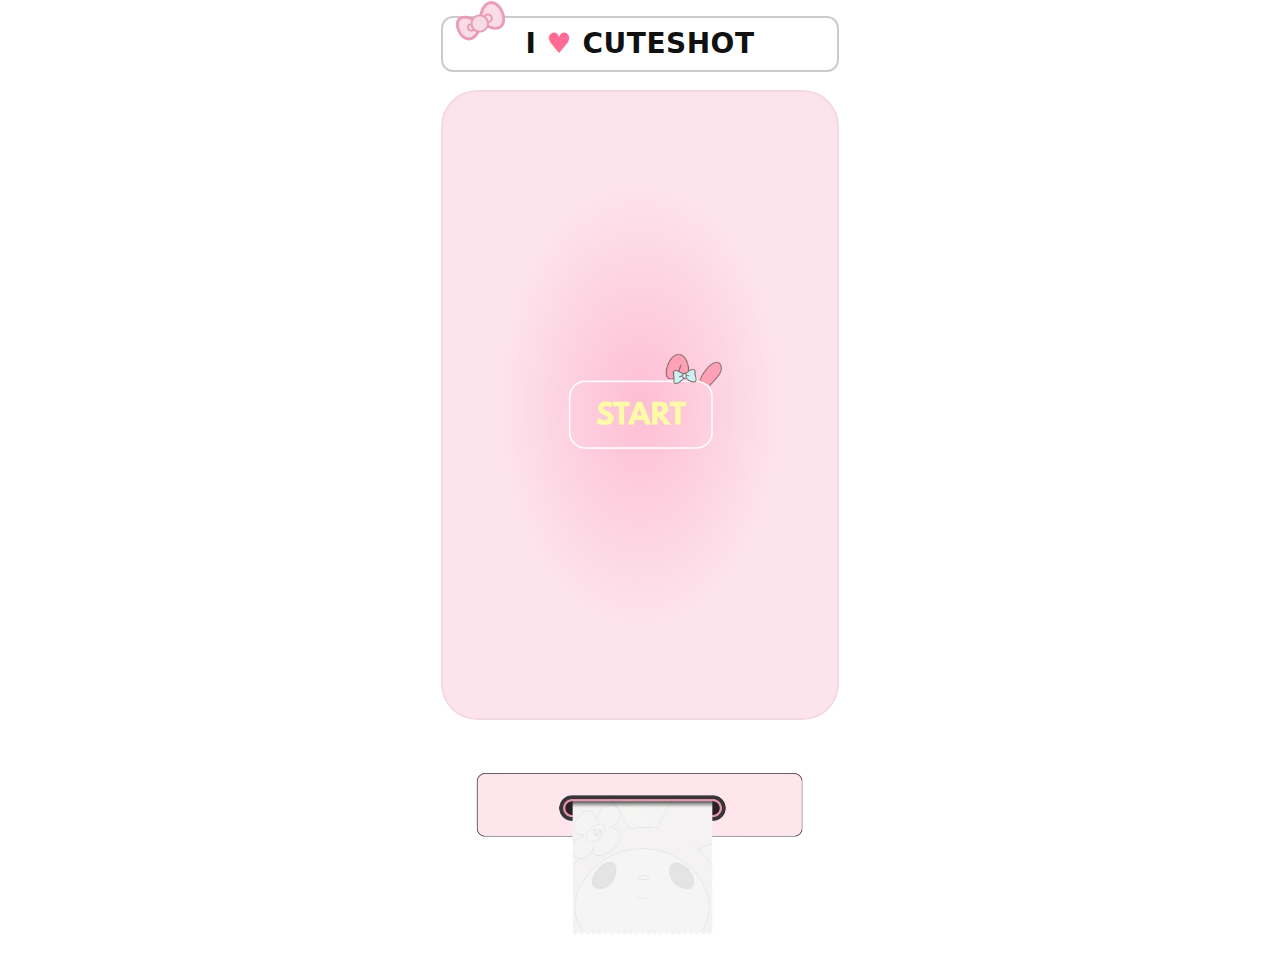
<file: index.html>
<!doctype html>
<html lang="th">
<head>
  <meta charset="utf-8" />
  <meta name="viewport" content="width=device-width,initial-scale=1" />
  <title>I LUV Photoboot</title>
  <link rel="stylesheet" href="home.css" />
</head>
<body>
  <main class="phone">
    <!-- Header -->
    <header class="topbar" role="banner">
      <img class="topbar__bow" src="Mymelodyypic/bowpink.png" alt="" aria-hidden="true">
      <div class="topbar__title">I <span class="heart">♥︎</span> CUTESHOT</div>
    </header>

    <!-- พื้นที่ถ่ายรูป -->
    <section class="panel" role="region" aria-label="camera stage">
      <div class="index-container">
        <button id="index-start-button" type="button">
          <img src="Mymelodyypic/start.png" alt="Start" />
        </button>
      </div>
    </section>

    <!-- เครื่องพิมพ์ -->
    <section class="printer" aria-label="printer">
      <img class="printer__paper" src="Mymelodyypic/print.png" alt="printed ticket">
    </section>
  </main>

  <script>
    document.getElementById("index-start-button").addEventListener("click", function () {
      window.location.href = "menu.html";
    });
  </script>
</body>
</html>
</file>
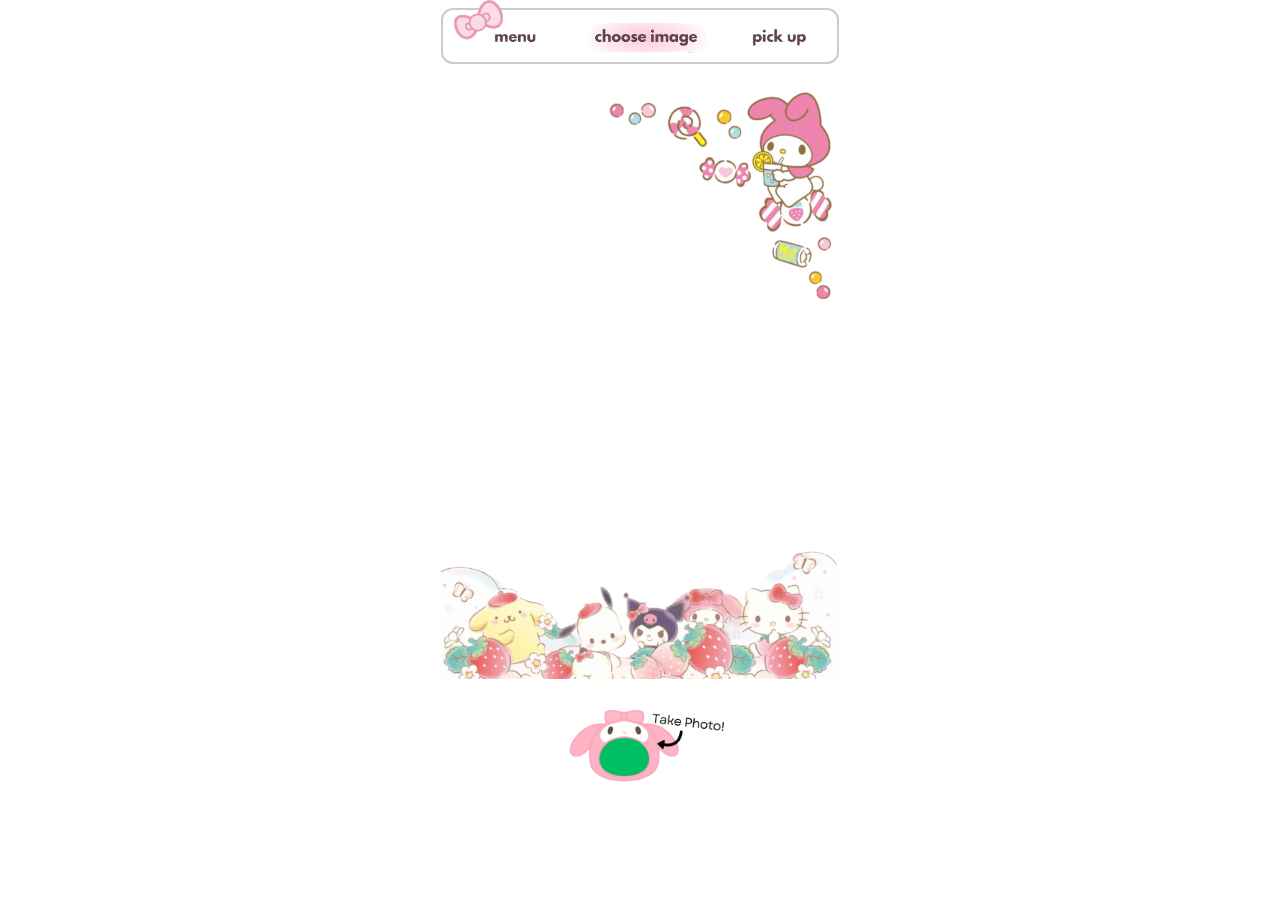
<file: camera.html>
<!DOCTYPE html>
<html lang="en">
<head>
  <meta charset="UTF-8" />
  <meta name="viewport" content="width=device-width, initial-scale=1.0" />
  <title>camera</title>
  <link rel="stylesheet" href="camera.css" />
</head>

<body>
  <div class="phone">

    <!-- ครอบโบว์ + header PNG ไว้ด้วยกัน -->
    <div class="header-wrapper">
      <!-- โบว์ -->
      <img src="Mymelodyypic/bowpink.png" alt="Bow" class="topbar__bow" />
      <!-- แถบหัว PNG -->
      <img src="Mymelodyypic/chooseimage.png" alt="Menu" class="header-img" />
    </div>

  <div class="photobooth-container" id="booth">
    <div class="bubble-container"></div>
    <div class="countdown-timer">3</div>
    <canvas id="finalCanvas" width="639" height="959" style="display:none;"></canvas>


    <!-- live camera -->
    <video id="liveVideo" autoplay playsinline muted></video>

    <!-- กรอบ PNG 4 ช่อง -->
    <img class="frame-overlay" src="Mymelodyypic/Framecamera.png" alt="frame overlay" />
  </div>

  <div class="controls">
  <button id="takePhoto">
    <img src="Mymelodyypic/buttontake.png" alt="Capture" class="capture-img">
  </button>
  <button id="readyButton" disabled style="display: none;">Ready</button>
</div>
  <script src="camera.js"></script>


</body>
</html>
</file>
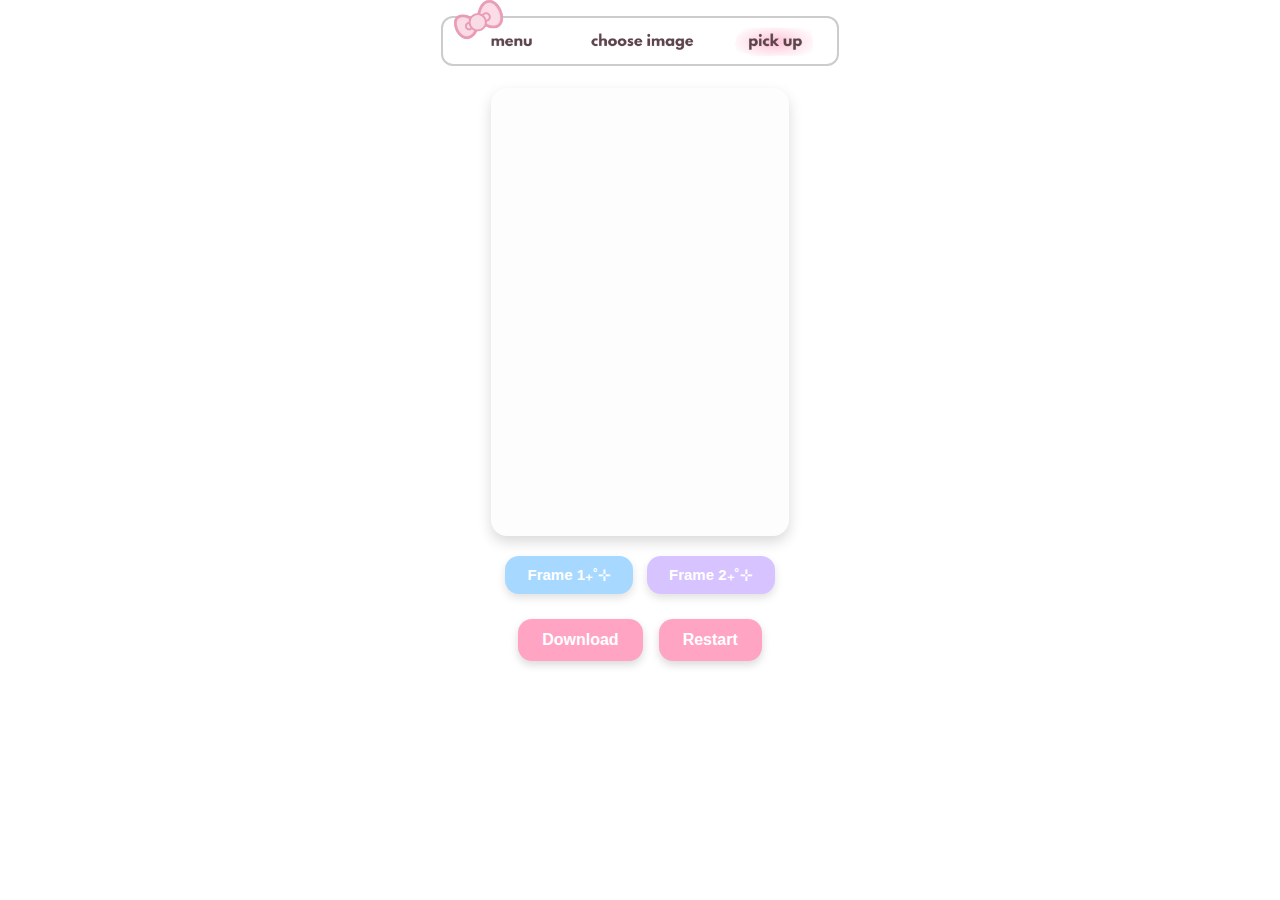
<file: finaltake.html>
<!DOCTYPE html>
<html lang="en">
<head>
  <meta charset="UTF-8" />
  <meta name="viewport" content="width=device-width, initial-scale=1.0">
  <title>Final Photo</title>
  <link rel="stylesheet" href="finaltake.css">
</head>
<body>
  <div class="phone">

    <!-- Header -->
    <div class="header-wrapper">
      <img src="Mymelodyypic/bowpink.png" alt="Bow" class="topbar__bow" />
      <img src="Mymelodyypic/pickup4.png" alt="Menu" class="header-img" />
    </div>

    <!-- Final Canvas -->
    <div class="final-wrapper">
      <canvas id="finalCanvas" width="639" height="959"></canvas>
    </div>

    <!-- ปุ่มเลือกกรอบ -->
    <div class="frame-button-container">
      <button id="frame1Btn" class="frame-btn frame-blue">Frame 1₊˚⊹</button>
      <button id="frame2Btn" class="frame-btn frame-purple">Frame 2₊˚⊹</button>
    </div>

    <!-- ปุ่ม Download / Restart -->
    <div class="button-container">
      <button id="downloadBtn" class="pink-btn">Download</button>
      <button id="homeBtn" class="pink-btn">Restart</button>
    </div>

  </div>

  <script src="finaltake.js"></script>
</body>
</html>
</file>
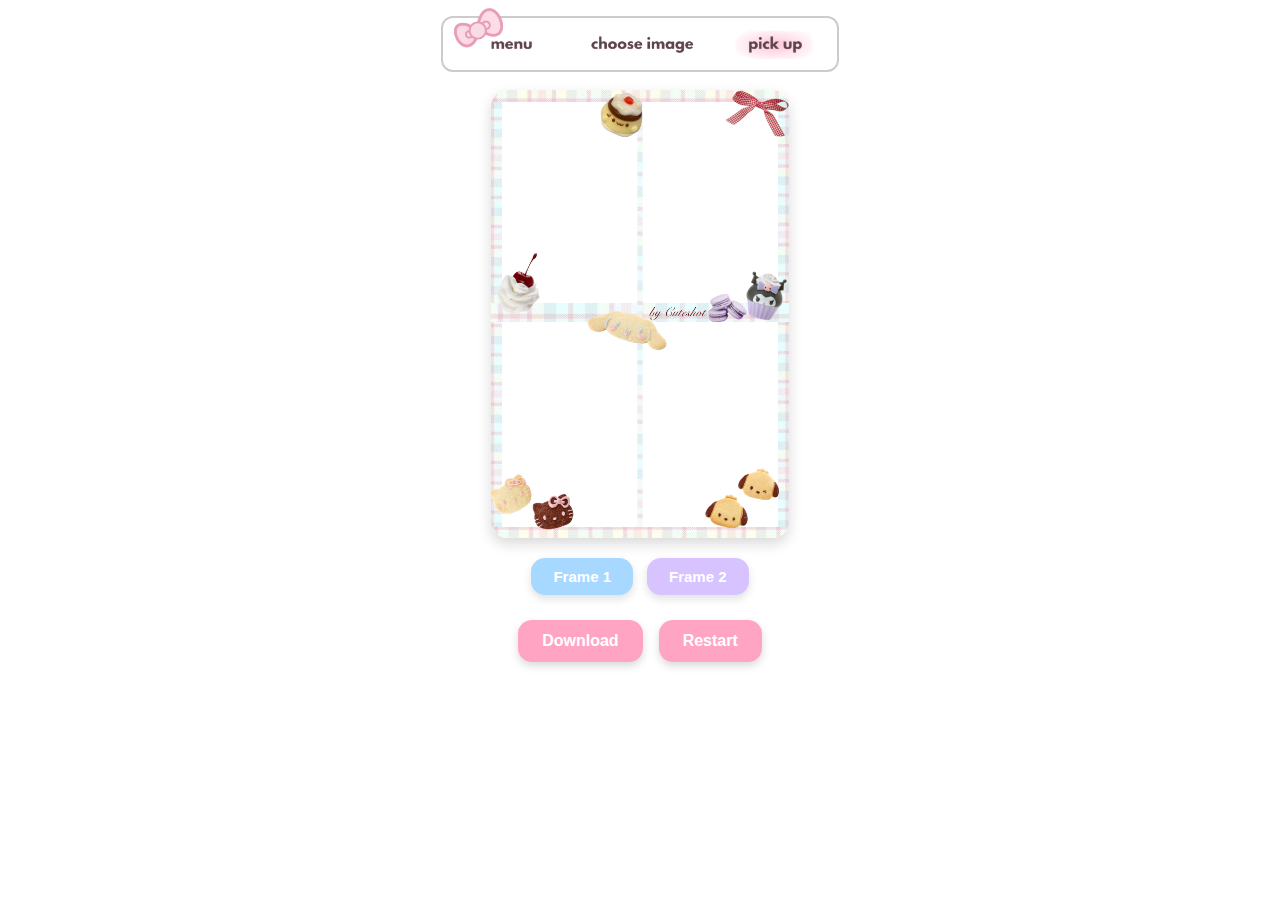
<file: finalup.html>
<!DOCTYPE html>
<html lang="en">
<head>
  <meta charset="UTF-8" />
  <meta name="viewport" content="width=device-width, initial-scale=1.0">
  <title>Final Photo</title>
  <link rel="stylesheet" href="finalup.css">
</head>
<body>
  <div class="phone">

    <!-- Header -->
    <div class="header-wrapper">
      <img src="Mymelodyypic/bowpink.png" alt="Bow" class="topbar__bow" />
      <img src="Mymelodyypic/pickup4.png" alt="Menu" class="header-img" />
    </div>

    <!-- Final Canvas -->
    <div class="final-wrapper">
      <canvas id="finalCanvas" width="639" height="959"></canvas>
    </div>

     <!-- ปุ่มเฟรม --> 
    <div class="frame-button-container">
      <button id="frame1Btn" class="frame-btn frame-blue">Frame 1</button>
      <button id="frame2Btn" class="frame-btn frame-purple">Frame 2</button>
    </div>

    <!-- ปุ่มสีชมพู -->
    <div class="button-container">
      <button id="downloadBtn" class="pink-btn">Download</button>
      <button id="homeBtn" class="pink-btn">Restart</button>
    </div>

  </div>

  <script src="finalup.js"></script>
</body>
</html>
</file>
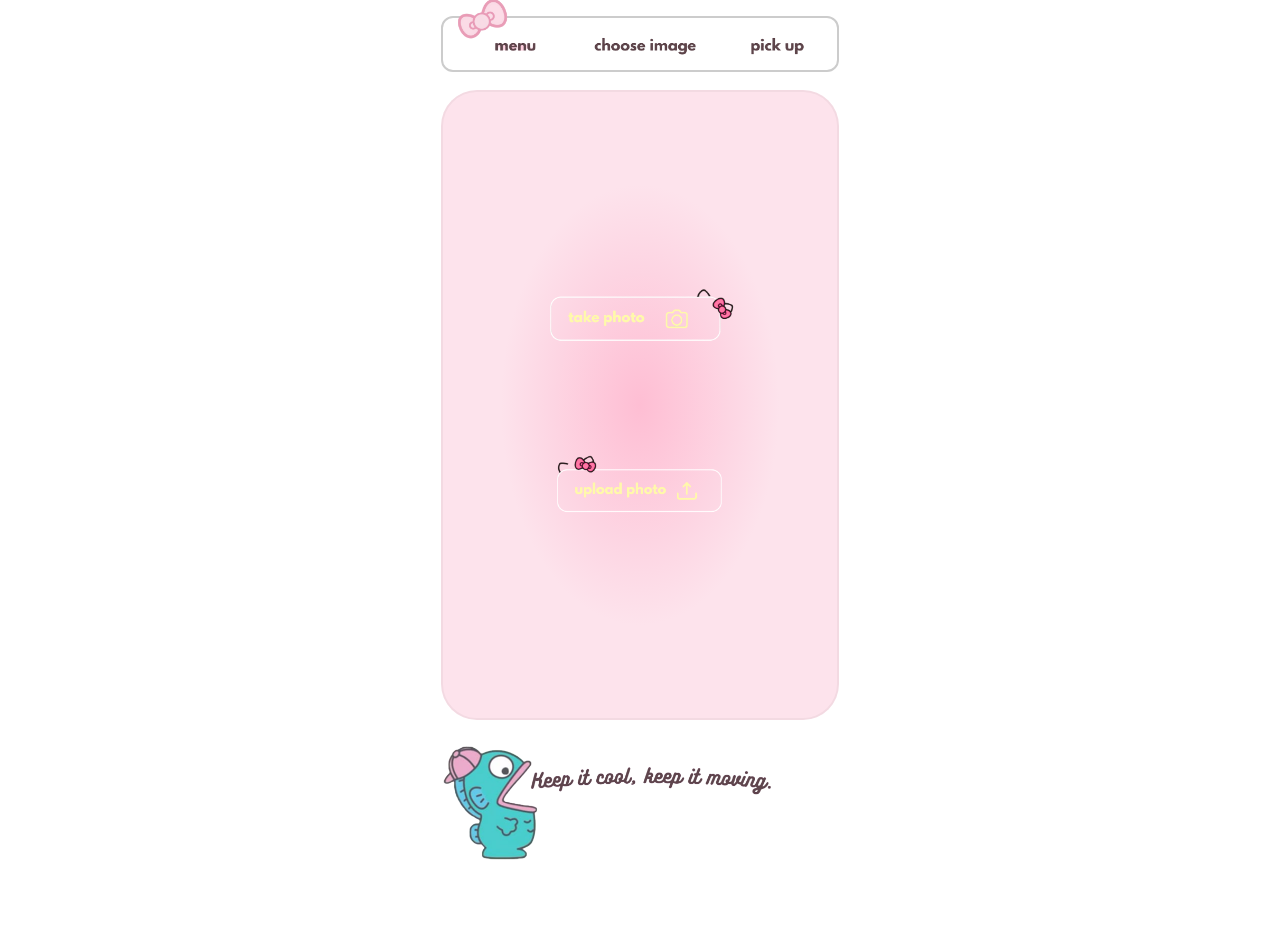
<file: menu.html>
<!DOCTYPE html>
<html lang="en">
<head>
  <meta charset="UTF-8" />
  <meta name="viewport" content="width=device-width, initial-scale=1.0" />
  <title>Menu Page</title>
  <link rel="stylesheet" href="menu.css" />
</head>
<body>
  <div class="phone">
    <img src="Mymelodyypic/bowpink.png" alt="Bow" class="topbar__bow" />
    <img src="Mymelodyypic/menu.png" alt="Menu" class="header-img" />

    <div class="panel">
      <div class="menu-container">
        <button id="menu-camera-button">
          <img src="Mymelodyypic/takephoto.png" alt="Take Photo" />
        </button>
        <button id="menu-upload-button">
          <img src="Mymelodyypic/uploadphoto.png" alt="Upload Photo" />
          <script>
          document.getElementById("menu-upload-button").addEventListener("click", function () {
        window.location.href = "upload.html";
        });
         </script>
        </button>
      </div>
    </div>


    <img src="Mymelodyypic/cooltext.png" alt="Footer Decoration" class="footer-img" />
  </div>
</body>
</html>
</file>
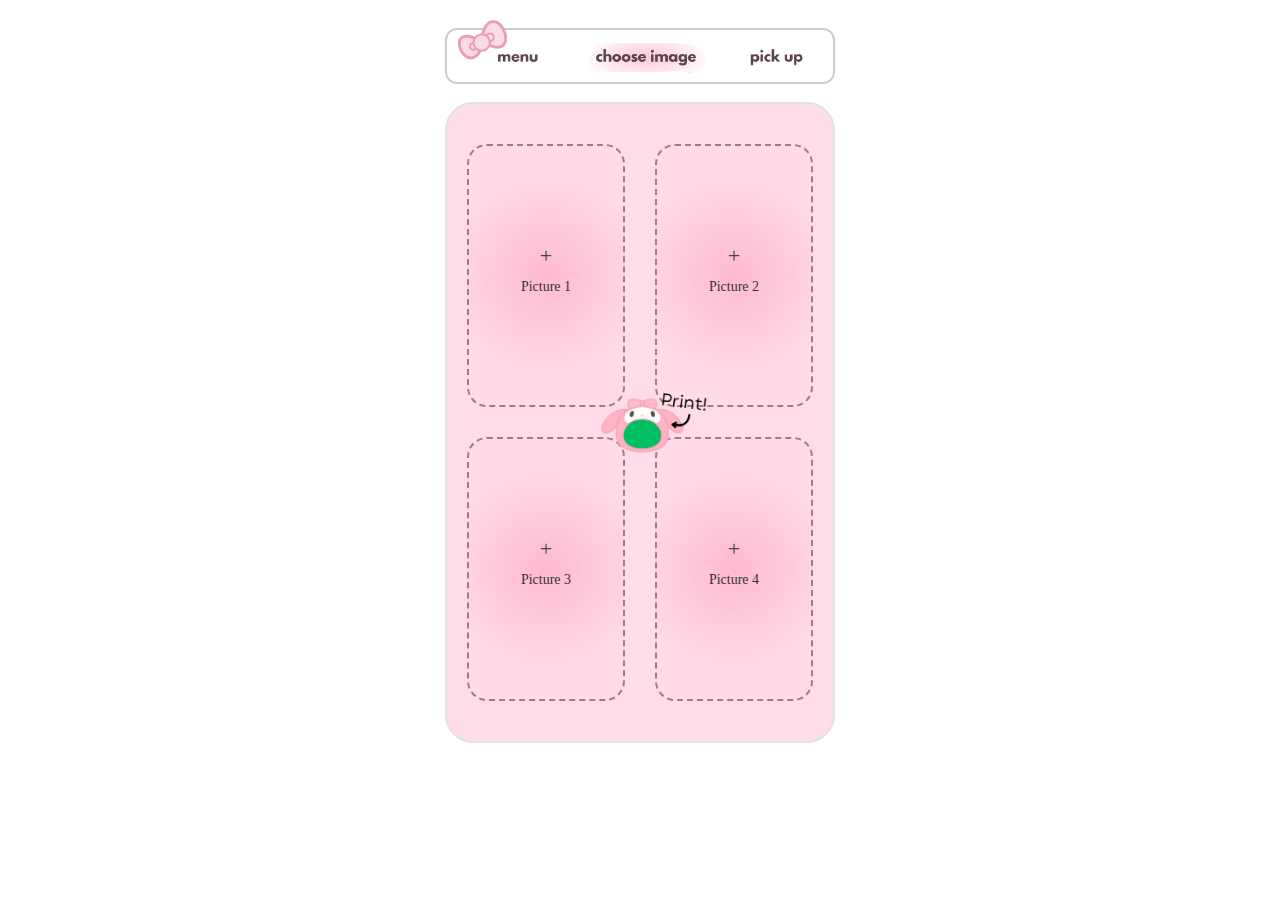
<file: upload.html>
<!doctype html>
<html lang="th">
<head>
  <meta charset="utf-8" />
  <meta name="viewport" content="width=device-width, initial-scale=1" />
  <title>Choose Image</title>

  <!-- ใช้ไฟล์ CSS เดิมของน้อง -->
  <link rel="stylesheet" href="upload.css" />
</head>
<body>

  <div class="phone">

    <!-- ครอบโบว์ + header PNG ไว้ด้วยกัน -->
    <div class="header-wrapper">
      <!-- โบว์ -->
      <img src="Mymelodyypic/bowpink.png" alt="Bow" class="topbar__bow" />
      <!-- แถบหัว PNG -->
      <img src="Mymelodyypic/chooseimage.png" alt="Menu" class="header-img" />
    </div>

    <!-- กรอบใหญ่กลาง -->
    <div class="frame">
      <div class="choose-wrapper">
        <div class="grid">

          <div class="slot" data-id="1">
            <span class="plus">+</span>
            <p>Picture 1</p>
            <img class="preview" id="img1" />
          </div>

          <div class="slot" data-id="2">
            <span class="plus">+</span>
            <p>Picture 2</p>
            <img class="preview" id="img2" />
          </div>

          <div class="slot" data-id="3">
            <span class="plus">+</span>
            <p>Picture 3</p>
            <img class="preview" id="img3" />
          </div>

          <div class="slot" data-id="4">
            <span class="plus">+</span>
            <p>Picture 4</p>
            <img class="preview" id="img4" />
          </div>

        </div>
      </div>
<div class="takephoto-wrapper" id="printBtn">
        <img src="Mymelodyypic/buttongreen.png"
             class="takephoto-icon"
             alt="Print button" />
             </div>
      
    </div>

  </div>

  <!-- input สำหรับเลือกไฟล์ (ซ่อนไว้) -->
  <input type="file" accept="image/*" id="filePicker" hidden />

  <!-- สคริปต์เลือกภาพ + เซฟลง localStorage + ไปหน้า final -->
  <script>
    const filePicker = document.getElementById("filePicker");
    let currentSlot = null;

    // คลิกที่กรอบแต่ละช่อง → เปิดเลือกไฟล์
    document.querySelectorAll(".slot").forEach(slot => {
      slot.addEventListener("click", () => {
        currentSlot = slot.dataset.id;      // "1".."4"
        filePicker.value = "";              // กันบั๊ก change ไม่ทำงาน
        filePicker.click();
      });
    });

    // เมื่อเลือกไฟล์ได้แล้ว
    filePicker.addEventListener("change", () => {
      const file = filePicker.files[0];
      if (!file || !currentSlot) return;

      const reader = new FileReader();
      reader.onload = e => {
        const dataUrl = e.target.result;

        // แสดงพรีวิวในช่อง
        const img = document.getElementById("img" + currentSlot);
        img.src = dataUrl;
        img.style.display = "block";

        // เก็บลง localStorage ให้หน้า final ใช้
        localStorage.setItem("pic" + currentSlot, dataUrl);
        console.log("saved: pic" + currentSlot);
      };
      reader.readAsDataURL(file);
    });

    // ปุ่ม Print → ไปหน้า final.html
    const printBtn = document.getElementById("printBtn");
    printBtn.addEventListener("click", () => {
      window.location.href = "finalup.html";
    });
  </script>

</body></html></html>
</file>
<file: home.css>
:root {
  --pink-100:#ffe5ef; --pink-200:#ffd6e6; --pink-300:#ffbfd4;
  --pink-400:#ffa5c3; --panel:#fde3ec; --ink:#111;
}
*{ box-sizing:border-box }
html,body{ height:100% }
body{
  margin:0; background:#fff;
  font-family: ui-sans-serif, system-ui, -apple-system, "Segoe UI", Roboto, Arial;
  display:flex; justify-content:center;
}

/* กรอบมือถือแนวตั้ง */
.phone{
  width:min(430px, 100%);     /* ✅ ยืดหยุ่นกับจอเล็ก */
  min-height:100dvh;
  padding:16px 16px 32px;
  position:relative;
}

/* แถบบน */
.topbar{
  height:56px; border:2px solid #ccc; border-radius:12px;
  display:flex; align-items:center; justify-content:center; position:relative;
}
.topbar__bow{ position:absolute; left:10px; top:10%; transform:translateY(-50%); width:55px; height:auto; }
.topbar__title{ font-weight:900; letter-spacing:.5px; color:var(--ink); font-size:28px; line-height:1; }
.topbar__title .heart{ color:#ff6b93; }

/* พาเนลหลัก */
.panel{
  margin-top:18px; background:var(--panel); border-radius:36px;
  min-height:70vh; position:relative; overflow:hidden;
  box-shadow: inset 0 0 0 2px rgba(0,0,0,.04);
  display:flex; align-items:center; justify-content:center;   /* ✅ กึ่งกลาง */
}
.panel::before{
  content:""; position:absolute; inset:0;
  background:radial-gradient(closest-side, var(--pink-400), transparent 70%);
  opacity:.6;
  z-index:0;                 /* ✅ อยู่ใต้คอนเทนต์ */
  pointer-events:none;       /* ✅ ไม่บังการคลิก */
}

.index-container{
  position:relative;         /* ✅ จาก absolute -> relative */
  width:100%;
  display:flex; align-items:center; justify-content:center;
  z-index:1;                 /* ✅ เหนือ ::before */
}
button{ background:none; border:none; padding:0; cursor:pointer; }
#index-start-button{ z-index:2; }     /* ✅ ดันปุ่มให้บนสุด */
#index-start-button img{ width:200px; height:auto; transition:.2s; }
#index-start-button img:hover{ transform:scale(1.05); }

/* เครื่องพิมพ์ */
.printer__paper{
  position:absolute; width:77%; height:auto; bottom:-77px; left:50%;
  transform:translateX(-50%); z-index:1;
}

@media (max-width:360px){
  .topbar__title{ font-size:24px; }
  #index-start-button img{ width:160px; }
}

img[aria-hidden="true"]{ pointer-events:none; }
</file>
<file: menu.css>
:root {
  --pink-100:#ffe5ef;
  --pink-200:#ffd6e6;
  --pink-300:#ffbfd4;
  --pink-400:#ffa5c3;
  --panel:#fde3ec;
  --ink:#111;
}
*{ box-sizing:border-box }
html,body{ height:100% }
body{
  margin:0;
  background:#fff;
  font-family: ui-sans-serif, system-ui, -apple-system, "Segoe UI", Roboto, Arial;
  display:flex;
  justify-content:center;
}

/* กรอบมือถือแนวตั้ง */
.phone{
  width:min(430px, 100%);
  min-height:100dvh;
  padding:16px 16px 32px; /* ✅ ใช้ padding เหมือนหน้า CUTESHOT */
  position:relative;
}


.header-img {
  width: 100%;
  height: 56px;               /* เท่ากับ topbar เดิม */
  object-fit: cover;          /* ✅ ขยายเต็มกรอบ */
  border-radius: 12px;        /* มุมโค้งเท่ากับ topbar */
  border: 2px solid #ccc;     /* เส้นขอบเทา */
  display: block;
  margin-bottom: 18px;        /* ระยะห่างจาก panel ด้านล่าง */
  overflow: hidden;           /* ✅ ตัดส่วนที่เกินกรอบ */
}

/* พาเนลหลัก */
.panel{
  margin-top:0;
  background:var(--panel);
  border-radius:36px;
  min-height:70vh;
  position:relative;
  overflow:hidden;
  box-shadow: inset 0 0 0 2px rgba(0,0,0,.04);
  display:flex;
  align-items:center;
  justify-content:center;
}
.panel::before{
  content:"";
  position:absolute;
  inset:0;
  background:radial-gradient(closest-side, var(--pink-400), transparent 70%);
  opacity:.6;
  z-index:0;
  pointer-events:none;
}

/* ปุ่ม */
.menu-container{
  position:relative;
  display:flex;
  flex-direction:column;
  align-items:center;
  gap:20px;
  z-index:1;
}
button{ background:none; border:none; padding:0; cursor:pointer; }
.menu-container img{
  width:200px;
  height:auto;
  transition:.2s;
}
.menu-container img:hover{ transform:scale(1.05); }

/* cooltext.png (รูปตกแต่งล่าง) */
.footer-img{
  width:85%;
  height:auto;
  display:block;
  margin-top:auto;
  margin-bottom:5px;
  transform: translateY(-40px) !important;
}
/* จอเล็ก */
@media (max-width:360px){
  .header-img{ height:48px; }
  .menu-container img{ width:160px; }
}
/* 🔸 เพิ่มโบว์เหมือนหน้า CUTESHOT */
.topbar {
  height: 56px;
  border: 2px solid #ccc;
  border-radius: 12px;
  display: flex;
  align-items: center;
  justify-content: center;
  position: relative; /* ต้องมี เพื่อให้โบว์วางในตำแหน่ง absolute ได้ */
}

/* โบว์ในมุมซ้ายบน */
.topbar__bow {
  position: absolute;
  left: 30px;
  top: 3.5%;
  transform: translateY(-70%);
  width: 55px;
  height: auto;
}

/* ปรับภาพ header ให้โบว์วางทับได้ */
.header-wrapper {
  position: relative; /* ✅ ครอบ header-img และ bow ให้อยู่ในกรอบเดียวกัน */
  display: inline-block;
  width: 100%;
}
</file>
<file: upload.css>
.phone{
  width: 100%;
  max-width: 430px;      
  min-height: 100vh;
  background: transparent;
  padding: 20px;
  border-radius: 40px;
  margin: 0 auto;
}
*,
*::before,
*::after
{
  box-sizing: border-box;
}

.header-wrapper {
  position: relative;
  width: 100%;
}

.header-img {
  width: 100%;
  height: 56px;
  object-fit: cover;
  border-radius: 12px;
  border: 2px solid #ccc;
  display: block;
  margin-bottom: 18px;
  overflow: hidden;
}

.topbar__bow {
  position: absolute;
  left: 10px;
  top: 65%;
  transform: translateY(-90%);
  width: 55px;
  height: auto;
  z-index: 2;
}

/* กรอบใหญ่กลาง */
.frame{
  background: #ffdce9;
  padding: 40px 20px;
  border-radius: 28px;
  border: 2px solid #e2e2e2;
  position: relative;     /* ⭐ เพิ่มบรรทัดนี้ */
  min-height: 600px;
}



/* กลุ่ม 4 ช่อง */
.choose-wrapper{
  width: 100%;
  max-width: 400px;
  margin: 0 auto;
}

.grid{
  display: grid;
  grid-template-columns: 1fr 1fr;
  gap: 30px;
}
.slot{
  width: 100%;
  max-width: 180px;
  aspect-ratio: 3 / 5;
  background: radial-gradient(circle, #ffb9d1, #ffdbe9 70%);
  border: 2px dashed #aa7a7a;
  border-radius: 20px;
  display: flex;
  flex-direction: column;
  justify-content: center;
  align-items: center;
  position: relative;
}

.plus{
  font-size: 22px;
  color: #444;
}

.slot p{
  margin-top: 10px;
  font-size: 14px;
  color: #333;
}

.preview{
  position: absolute;
  inset: 0;
  width: 100%;
  height: 100%;
  object-fit: cover;
  display: none;
  border-radius: 20px;
}

.takephoto-wrapper {
  position: absolute;
  top: 50%;
  left: 55%;
  transform: translate(-50%, -50%) scale(0.7); 
  display: flex;
  align-items: center;
  cursor: pointer;
}

.takephoto-icon{
  width: 200px;
  height: auto;
}

.takephoto-text{
  margin-left: 6px;
  font-size: 16px;
  font-weight: 600;
  color: #333;
  transform: translateY(-10px);
}
</file>
<file: camera.css>
:root {
  --white: #fff;
  --main-text: #1e1e1e;
}

/* reset */
* {
  box-sizing: border-box;
}
html, body {
  height: 100%;
}
body {
  margin: 0;
  font-family: sans-serif;
  display: flex;
  flex-direction: column;
  align-items: center;
  justify-content: center;
  min-height: 100vh;
  padding-top: 1rem;
  padding-bottom: 2rem;
}

/* ---------------- phone layout ---------------- */
.phone {
  width: min(430px, 100%);
  min-height: 100dvh;
  padding: 16px 16px 32px;
  position: relative;
}

/* ---------------- header + bow ---------------- */
.header-wrapper {
  position: relative;
  width: 100%;
}

.header-img {
  width: 100%;
  height: 56px;
  object-fit: cover;
  border-radius: 12px;
  border: 2px solid #ccc;
  display: block;
  margin-bottom: 18px;
  overflow: hidden;
}

.topbar__bow {
  position: absolute;
  left: 10px;
  top: 65%;
  transform: translateY(-90%);
  width: 55px;
  height: auto;
  z-index: 2;
}

/* ---------------- main panel ---------------- */
.panel {
  width: 100%;
}

.photobooth-container {
  position: relative;
  width: 100%;
  aspect-ratio: 639 / 959;      
  overflow: hidden;
}

/* countdown */
.countdown-timer {
  position: absolute;
  top: 1rem;
  left: 50%;
  transform: translateX(-50%);
  z-index: 100;
  display: none;
  align-items: center;
  justify-content: center;
  width: 4.66rem;
  height: 2.8rem;
  padding: 0.85rem;
  border-radius: 0.75rem;
  border: 1.3px solid #1E1E1E;
  background: #FFF;
  color: #1E1E1E;
  text-align: center;
  font-family: Castoro, serif;
  font-size: 1.7rem;
  font-weight: 400;
  line-height: 1;
  pointer-events: none;
}

/* camera feed (เต็มกรอบ) */
#liveVideo {
  position: absolute;
  inset: 0;
  width: 100%;
  height: 100%;
  object-fit: cover;
  transform: scaleX(-1);
  z-index: 1;
  display: none;
}

/* ---------------- 4 ช่อง overlay (เลือกใช้/ไม่ใช้ได้) ---------------- */
/* ถ้าอยากเห็นช่องก่อนถ่าย ใช้ grid นี้
   ถ้าไม่ต้องการ preview ก็ซ่อนด้วย display:none */
.grid-4 {
  position: absolute;
  inset: 10% 9% 23%;  /* ★ ค่าเริ่มต้น—อาจต้องจูนเพิ่มให้ตรงรูของกรอบ */
  display: grid;
  grid-template-columns: repeat(2, 1fr);
  grid-template-rows: repeat(2, 1fr);
  gap: 4%;
  z-index: 2;
  pointer-events: none;
}

.photo-slot {
  background: rgba(255,255,255,0.05); /* มองเห็นบางๆ */
  border-radius: 6px;
}

/* ---------------- frame overlay PNG ---------------- */
.frame-overlay {
  position: absolute;
  inset: 0;
  width: 100%;
  height: 100%;
  object-fit: contain;  
  pointer-events: none;
  z-index: 3;
}

#finalCanvas {
  width: 100%;
  height: 100%;
  display: none;
  #finalCanvas {
    position: absolute;
    inset: 0;
    z-index: 2; 
  }
}
.controls {
  margin-top: 10px;
  display: flex;
  gap: 12px;
  justify-content: center;
}

button {
  padding: 10px 16px;
  font-size: 16px;
  cursor: pointer;
  color: var(--main-text);
  font-family: Castoro, serif;
  font-weight: 400;
  background-color: var(--white);
  border: 1px solid #1e1e1e;
  border-radius: 0.5rem;
  text-align: center;
  transition: transform 0.2s ease-in-out;
}

button:hover {
  transform: scale(1.05);
}

#takePhoto {
  display: inline-flex;
  justify-content: center;
  align-items: center;
  padding: 0;
  border: none;
  background: transparent;
  width: auto;
  height: auto;
  margin-top: -12px;
}

#takePhoto .capture-img {
  display: block;
  width: 15rem;  
  height: auto;
}

/* ---------------- small screens ---------------- */
@media (max-width: 360px) {
  .header-img {
    height: 48px;
  }
}
</file>
<file: finaltake.css>
:root {
  --pink-100:#ffe5ef;
  --pink-200:#ffd6e6;
  --pink-300:#ffbfd4;
  --pink-400:#ffa5c3;
  --pink-500:#ff8fb8;
  --ink:#111;
}

/* reset */
*{
  box-sizing:border-box;
}
html,body{
  height:100%;
}

body{
  margin:0;
  background:#fff;
  font-family: ui-sans-serif, system-ui, -apple-system, "Segoe UI", Roboto, Arial;
  display:flex;
  justify-content:center;
}

/* กรอบมือถือ */
.phone{
  width:min(430px, 100%);
  min-height:100dvh;
  padding:16px 16px 32px;
  position:relative;
}

/* header + โบว์ */
.header-wrapper {
  position: relative;
  width:100%;
}

.header-img {
  width:100%;
  height:50px;
  object-fit:cover;
  border-radius:12px;
  border:2px solid #ccc;
  margin-bottom:18px;
}

.topbar__bow{
  position:absolute;
  left: 10px;
  top:4%;
  transform:translateY(-45%);
  width:55px;
}

/* final image wrapper */
.final-wrapper{
  width:75%;
  max-width:360px;
  aspect-ratio:639 / 959;
  margin:0 auto;
}

#finalCanvas{
  width:100%;
  height:auto;
  display:block;
  border-radius: 16px;
  box-shadow:0 6px 14px rgba(0,0,0,0.15);
  background:#fdfdfd;
}

/* ปุ่ม download / restart */
.button-container{
  margin-top:25px;
  display:flex;
  justify-content:center;
  gap:16px;
}

.pink-btn{
  padding:12px 24px;
  background:var(--pink-400);
  color:white;
  border:none;
  border-radius:14px;
  font-size:16px;
  font-weight:600;
  cursor:pointer;
  box-shadow:0 4px 8px rgba(0,0,0,0.15);
  transition:0.2s;
}

/* hover เด้งเบาๆ */
.pink-btn:hover{
  background:var(--pink-500);
  transform:scale(1.05);
}

/* active เด้งลง */
.pink-btn:active{
  transform:scale(0.93);
}

/* ปุ่มเลือกกรอบ */
.frame-button-container{
  margin-top:20px;
  display:flex;
  justify-content:center;
  gap:14px;
}

/* base ของปุ่มกรอบ */
.frame-btn{
  padding:10px 22px;
  border:none;
  border-radius:14px;
  font-size:15px;
  font-weight:600;
  cursor:pointer;
  box-shadow:0 4px 8px rgba(0,0,0,0.12);
  transition:0.2s;
  color:white;
}

/* 💙 Frame 1 – ฟ้าพาสเทล */
.frame-blue{
  background:#A7D8FF;
}
.frame-blue:hover{
  background:#8FCBFF;
  transform:scale(1.05);
}
.frame-blue:active{
  transform:scale(0.93);
}

/* 💜 Frame 2 – ม่วงพาสเทล */
.frame-purple{
  background:#D6C3FF;
}
.frame-purple:hover{
  background:#C4AEFF;
  transform:scale(1.05);
}
.frame-purple:active{
  transform:scale(0.93);
}

/* จอเล็ก */
@media (max-width:360px){
  .header-img{ height:48px; }
  .pink-btn{
    font-size:14px;
    padding:10px 18px;
  }
  .frame-btn{
    font-size:14px;
    padding:8px 18px;
  }
}
</file>
<file: finalup.css>
:root {
  --pink-100:#ffe5ef;
  --pink-200:#ffd6e6;
  --pink-300:#ffbfd4;
  --pink-400:#ffa5c3;
  --pink-500:#ff8fb8;
  --ink:#111;
}

/* reset */
*{ box-sizing:border-box }
html,body{ height:100% }

body{
  margin:0;
  background:#fff;
  font-family: ui-sans-serif, system-ui, -apple-system, "Segoe UI", Roboto, Arial;
  display:flex;
  justify-content:center;
}

/* กรอบมือถือ */
.phone{
  width:min(430px, 100%);
  min-height:100dvh;
  padding:16px 16px 32px;
  position:relative;
}

.header-wrapper {
  position: relative;
  width: 100%;
}

.header-img {
  width: 100%;
  height: 56px;
  object-fit: cover;
  border-radius: 12px;
  border: 2px solid #ccc;
  display: block;
  margin-bottom: 18px;
  overflow: hidden;
}

.topbar__bow {
  position: absolute;
  left: 10px;
  top: 65%;
  transform: translateY(-90%);
  width: 55px;
  height: auto;
  z-index: 2;
}

/* final image wrapper */
.final-wrapper{
  width:75%;
  max-width:360px;
  aspect-ratio:639 / 959;
  margin:0 auto;
}

/* ✨ final canvas + กรอบ */
#finalCanvas{
  width:100%;
  height:auto;
  display:block;
  border-radius: 16px;
  box-shadow:0 6px 14px rgba(0,0,0,0.15);
  background:#fdfdfd;
}

/* ⭐ ปุ่มสีชมพู */
.button-container{
  margin-top:25px;
  display:flex;
  justify-content:center;
  gap:16px;
}

.pink-btn{
  padding:12px 24px;
  background:var(--pink-400);
  color:white;
  border:none;
  border-radius:14px;
  font-size:16px;
  font-weight:600;
  cursor:pointer;
  box-shadow:0 4px 8px rgba(0,0,0,0.15);
  transition:0.2s;
}

/* hover เด้งเบาๆ */
.pink-btn:hover{
  background:var(--pink-500);
  transform:scale(1.05);
}

/* active เด้งลง */
.pink-btn:active{
  transform:scale(0.93);
}

/* 🎀 ปุ่มเลือกกรอบ */
/*ปุ่มเฟรม*/
.frame-button-container{
  margin-top:20px;
  display:flex;
  justify-content:center;
  gap:14px;
}

/* base ของปุ่มกรอบ */
/*ปุ่มเฟรม*/
.frame-btn{
  padding:10px 22px;
  border:none;
  border-radius:14px;
  font-size:15px;
  font-weight:600;
  cursor:pointer;
  box-shadow:0 4px 8px rgba(0,0,0,0.12);
  transition:0.2s;
  color:white;
}

/* 💙 Frame 1 – ฟ้าพาสเทล */
.frame-blue{
  background:#A7D8FF;
}
/*ปุ่มเฟรม*/
.frame-blue:hover{
  background:#8FCBFF;
  transform:scale(1.05);
}
/*ปุ่มเฟรม*/
.frame-blue:active{
  transform:scale(0.93);
}

/* 💜 Frame 2 – ม่วงพาสเทล */
.frame-purple{
  background:#D6C3FF;
}
/*ปุ่มเฟรม*/
.frame-purple:hover{
  background:#C4AEFF;
  transform:scale(1.05);
}
/*ปุ่มเฟรม*/
.frame-purple:active{
  transform:scale(0.93);
}

/* จอเล็ก */
@media (max-width:360px){
  .header-img{ height:48px; }
  .pink-btn{
    font-size:14px;
    padding:10px 18px;
  }
  /*ปุ่มเฟรม*/
  .frame-btn{
    font-size:14px;
    padding:8px 18px;
  }
}
</file>
